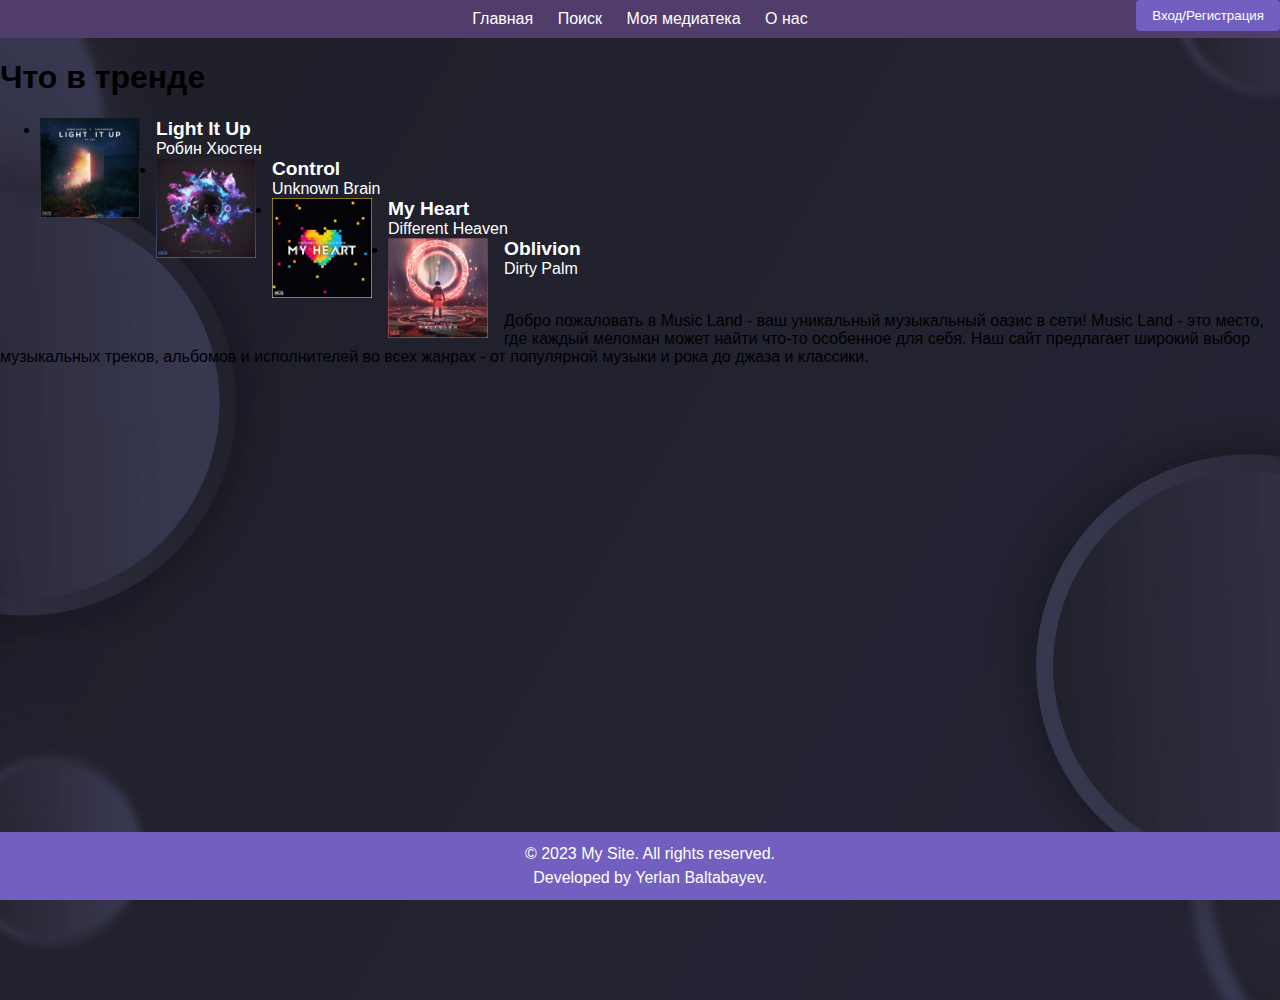
<file: index.html>
<!DOCTYPE html>
<html lang="en">
<head>
    <meta charset="UTF-8">
    <meta name="viewport" content="width=device-width, initial-scale=1.0">
    <title>Music Land</title>
    <link rel="stylesheet" href="styles.css">
</head>
<body>
    <header>
        <nav>
            </div>
    
            <!-- Главная -->
            <ul>
                <li><a href="index.html">Главная</a></li>
                <!-- Поиск -->
                <li><a href="search.html">Поиск</a></li>
                <!-- Моя медиатека -->
                <li>
                    <a href="my_media.html">Моя медиатека</a>
                    <ul class="submenu">
                        <li><a href="genres.html">Жанры</a></li>
                        <li><a href="my_musix.html">Моя музыка</a></li>
                        <li><a href="anim.html">Анимация</a></li>
                    </ul>
                </li>
                <!-- О нас -->
                <li>
                    <a href="#">О нас</a>
                    <ul class="submenu">
                        <li><a href="contacts.html">Команда</a></li>
                        <li><a href="history.html">История</a></li>
                        <li><a href="about.html">Подробно о музыке</a></li>
                    </ul>
                </li>
            </ul>
        </nav>
        <button class="login-button">Вход/Регистрация</button>
    </header>
    <main>
        <h1>Что в тренде</h1>
        <ul class="song-list">
          <li class="song-item">
            <img class="song-image" src="images/index/lightitup.jpg" alt="Music Land Logo">
            <h2 class="song-title">Light It Up</h2>
            <p class="song-artist">Робин Хюстен</p>
          </li>
          <li class="song-item">
            <img class="song-image" src="images/index/control.jpg" alt="Music Land Logo">
            <h2 class="song-title">Control</h2>
            <p class="song-artist">Unknown Brain</p>
          </li>
          <li class="song-item">
            <img class="song-image" src="images/index/myheart.jpg" alt="Music Land Logo">
            <h2 class="song-title">My Heart</h2>
            <p class="song-artist">Different Heaven</p>
          </li>
          <li class="song-item">
            <img class="song-image" src="images/index/dirtypalm.jpg" alt="Music Land Logo">
            <h2 class="song-title">Oblivion</h2>
            <p class="song-artist">Dirty Palm</p>
          </li>
        </ul>
        <span><br>Добро пожаловать в Music Land - ваш уникальный музыкальный оазис в сети! Music Land - это место, где каждый меломан может найти что-то особенное для себя. Наш сайт предлагает широкий выбор музыкальных треков, альбомов и исполнителей во всех жанрах - от популярной музыки и рока до джаза и классики.
</span>
      </main>
      
      <div class="site-info">
        <p>&copy; 2023 My Site. All rights reserved.</p>
        <p>Developed by Yerlan Baltabayev.</p>
      </div>
    </body>
</html>
</file>
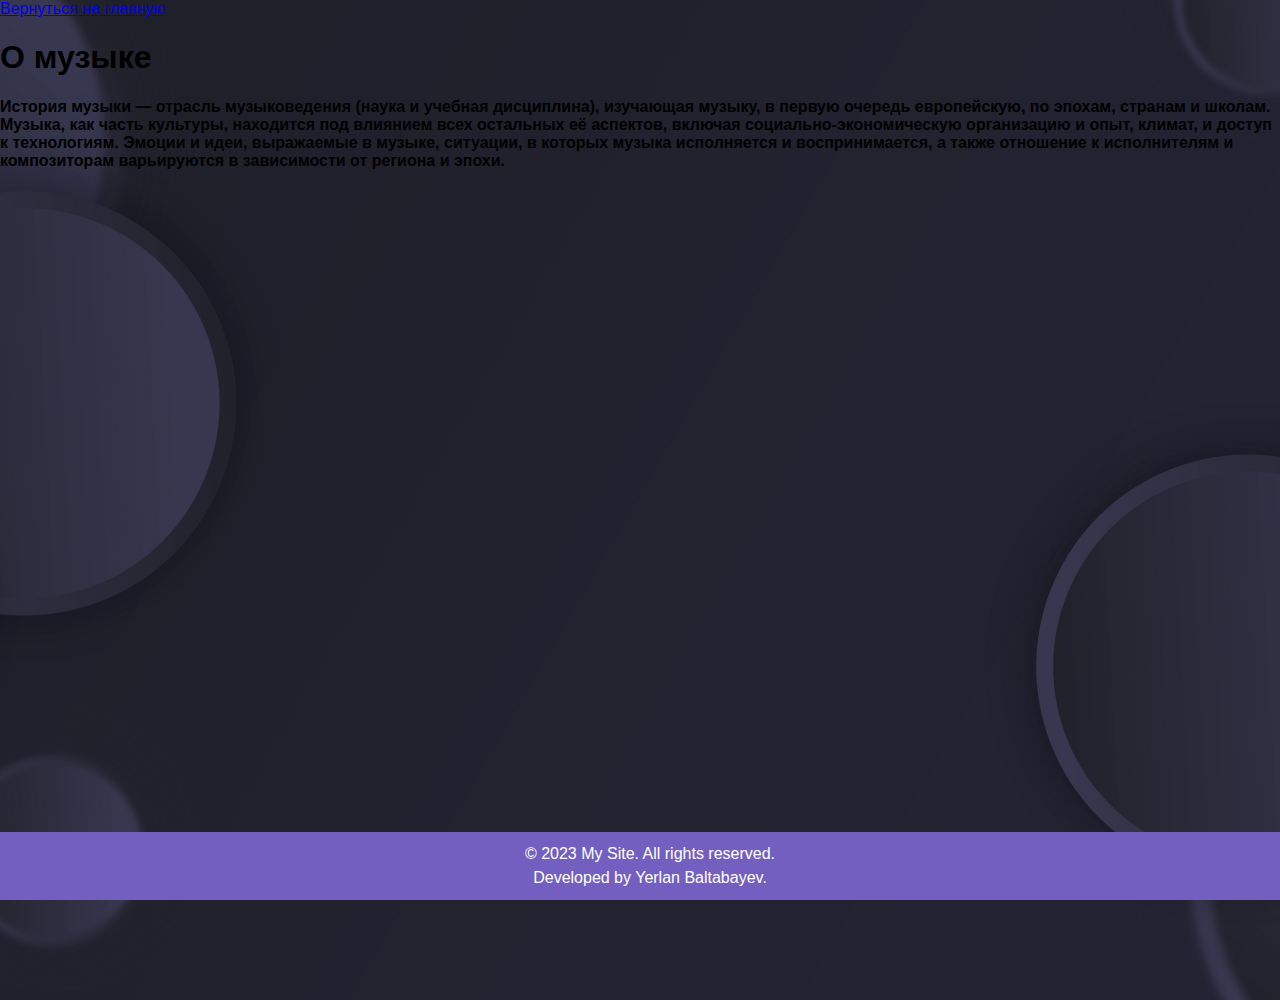
<file: about.html>
<!DOCTYPE html>
<html lang="en">
<head>
    <meta charset="UTF-8">
    <meta name="viewport" content="width=device-width, initial-scale=1.0">
    <title>Music Land</title>
    <link rel="stylesheet" href="styles.css">
</head>
<a href="index.html">Вернуться на главную</a>
<body>
    <h1>О музыке</h1>
    <h4>История музыки — отрасль музыковедения (наука и учебная дисциплина), изучающая музыку, в первую очередь европейскую, по эпохам, странам и школам. Музыка, как часть культуры, находится под влиянием всех остальных её аспектов, включая социально-экономическую организацию и опыт, климат, и доступ к технологиям. Эмоции и идеи, выражаемые в музыке, ситуации, в которых музыка исполняется и воспринимается, а также отношение к исполнителям и композиторам варьируются в зависимости от региона и эпохи.</h4>
    

      
      <div class="site-info">
        <p>&copy; 2023 My Site. All rights reserved.</p>
        <p>Developed by Yerlan Baltabayev.</p>
      </div>
    </body>
</html>
</file>
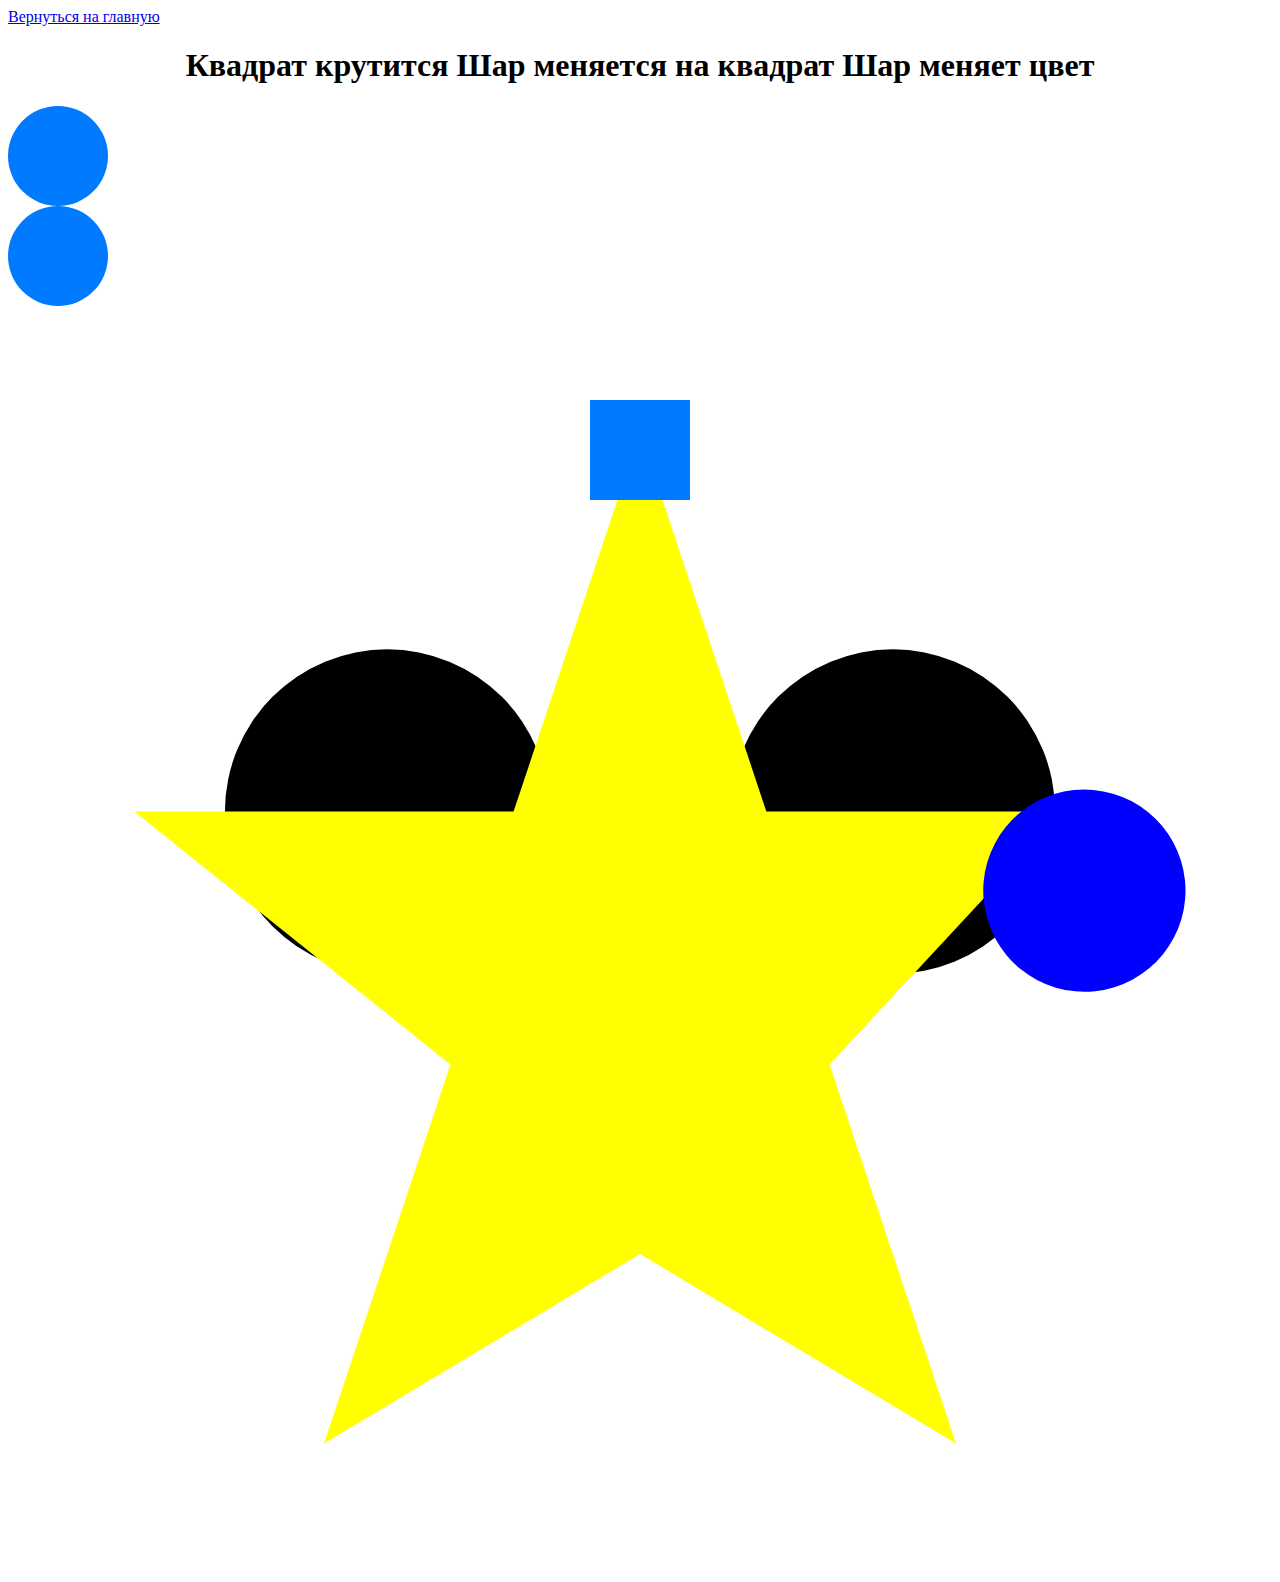
<file: anim.html>
<!DOCTYPE html>
<html lang="en">
<head>
    <meta charset="UTF-8">
    <meta name="viewport" content="width=device-width, initial-scale=1.0">
    <title>CSS Animation</title>
    <a href="index.html">Вернуться на главную</a>
    <h1 style="text-align: center;">Квадрат крутится Шар меняется на квадрат Шар меняет цвет</h1>
    <style>
        .animated-object {
            width: 100px;
            height: 100px;
            background-color: #007bff;
            position: absolute;
            top: 50%;
            left: 50%;
            transform: translate(-50%, -50%);
            animation: move 2s infinite alternate;
        }

        @keyframes move {
            0% {
                transform: translate(-50%, -50%) rotate(0deg);
            }
            100% {
                transform: translate(-50%, -50%) rotate(360deg);
            }
        }

        .transformed-object-1 {
            transform: scale(1.2);
        }

        .transformed-object-2 {
            transform: rotate(45deg);
        }

        .transformed-object-3 {
            transform: skew(20deg, 10deg);
        }
    </style>
        <style>
            .animated-object2 {
                width: 100px;
                height: 100px;
                background-color: #007bff;
                border-radius: 50%;
                position: left;
                top: 50%;
                left: 50%;
                animation: changeShape 2s linear infinite alternate;
            }
    
            @keyframes changeShape {
                0% {
                    border-radius: 50%;
                }
                100% {
                    border-radius: 0%;
                }
            }
        </style>
        <style>
            .animated-object3 {
                width: 100px;
                height: 100px;
                background-color: #007bff;
                border-radius: 50%;
                position: right;
                top: 50%;
                left: 50%;
                animation: changeColor 2s linear infinite alternate;
            }
    
            @keyframes changeColor {
                0% {
                    background-color: #007bff;
                }
                100% {
                    background-color: #ff6347;
                }
            }
        </style>
</head>
<body>
    <div class="animated-object"></div>
    <div class="animated-object2"></div>
    <div class="animated-object3"></div>
    <div class="transformed-object-1"></div>
    <div class="transformed-object-2"></div>
    <div class="transformed-object-3"></div>
</body>
<svg class="animated-svg" viewBox="0 0 100 100">
    <!-- Анимация моргания глаза -->
    <circle cx="30" cy="40" r="10" fill="black">
        <animate attributeName="r" values="10; 15; 10" dur="1s" repeatCount="indefinite" />
    </circle>
    <circle cx="70" cy="40" r="10" fill="black">
        <animate attributeName="r" values="10; 15; 10" dur="1s" repeatCount="indefinite" />
    </circle>

    <!-- Анимация мигания звезды -->
    <polygon points="50,10 60,40 90,40 65,60 75,90 50,75 25,90 35,60 10,40 40,40" fill="yellow">
        <animate attributeName="points" values="50,10 60,40 80,40 65,60 75,90 50,75 25,90 35,60 10,40 40,40; 
                                               50,10 60,40 90,40 65,60 75,90 50,75 25,90 35,60 10,40 40,40" dur="2s" repeatCount="indefinite" />
    </polygon>

    <!-- Анимация вращения круга -->
    <circle cx="25" cy="25" r="8" fill="blue">
        <animateTransform attributeName="transform" type="rotate" from="0 50 50" to="360 50 50" dur="2s" repeatCount="indefinite" />
    </circle>
</svg>
</html>
</file>
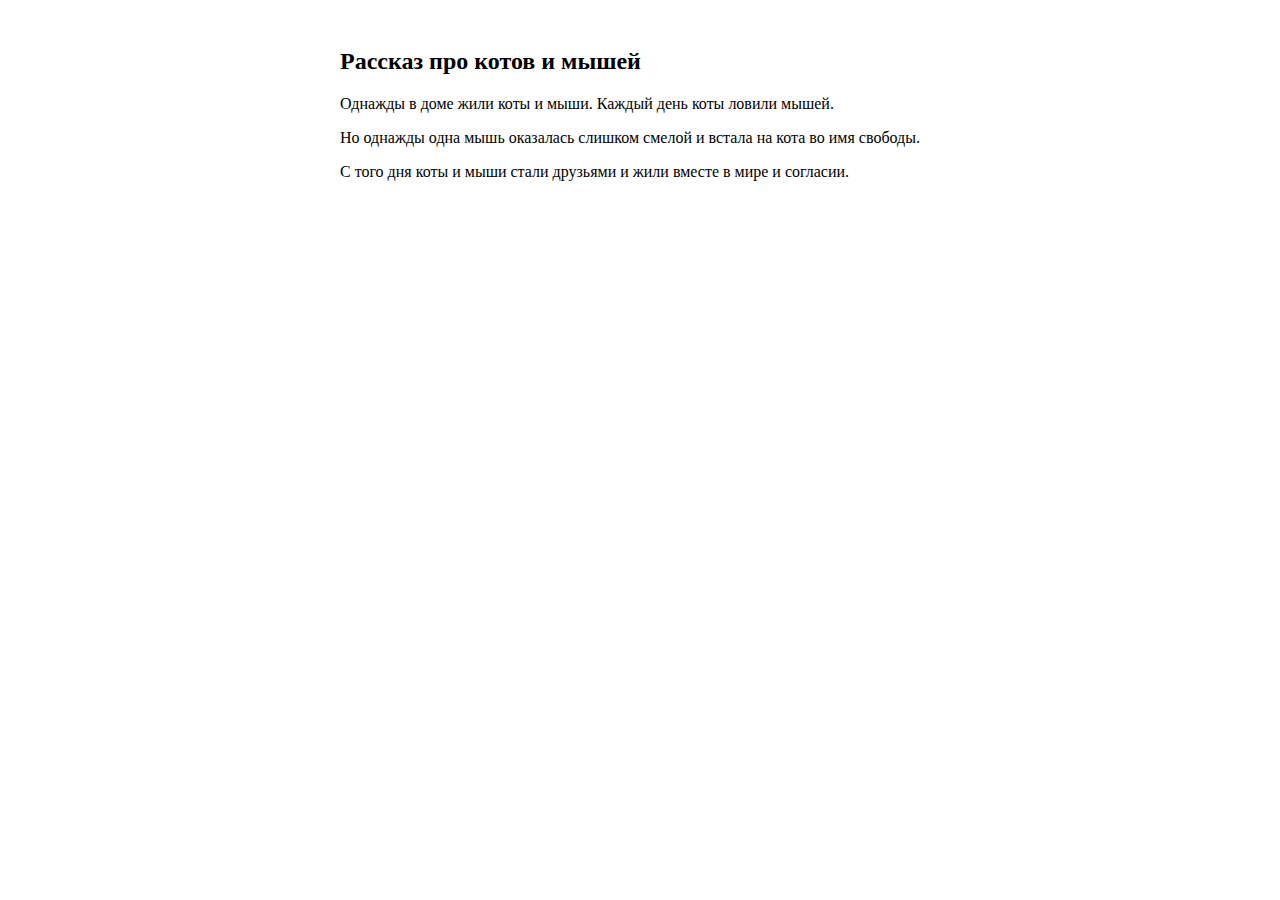
<file: cats.html>
<!DOCTYPE html>
<html lang="en">
<head>
<meta charset="UTF-8">
<meta name="viewport" content="width=device-width, initial-scale=1.0">
<title>Коты и мыши</title>
<style>
  .container {
  max-width: 600px;
  margin: 0 auto;
  padding: 20px;
}

.cat img {
  vertical-align: middle;
}
</style>
</head>
<body>

<div class="container">
  <h2>Рассказ про котов и мышей</h2>
  <div id="story">
    <p>Однажды в доме жили <span class="cat">коты</span> и <span class="mouse">мыши</span>.
    Каждый день <span class="cat">коты</span> ловили <span class="mouse">мышей</span>.</p>
    <p>Но однажды одна <span class="mouse">мышь</span> оказалась слишком смелой и встала
    на <span class="cat">кота</span> во имя свободы.</p>
    <p>С того дня <span class="cat">коты</span> и <span class="mouse">мыши</span>
    стали друзьями и жили вместе в мире и согласии.</p>
  </div>
</div>

<script src="https://code.jquery.com/jquery-3.6.0.min.js"></script>
<script>
  $(document).ready(function(){
  var originalText = $(".cat").html(); // Сохраняем оригинальный текст
  
  // При наведении мыши на слово "кот"
  $(".cat").mouseenter(function(){
    $(this).html('<img src="images/nadpis.jpg" alt="Кот">');
  });

  // При уходе мыши с слова "кот"
  $(".cat").mouseleave(function(){
    $(this).html(originalText); // Возвращаем оригинальный текст
  });
});

</script>
</body>
</html>
</file>
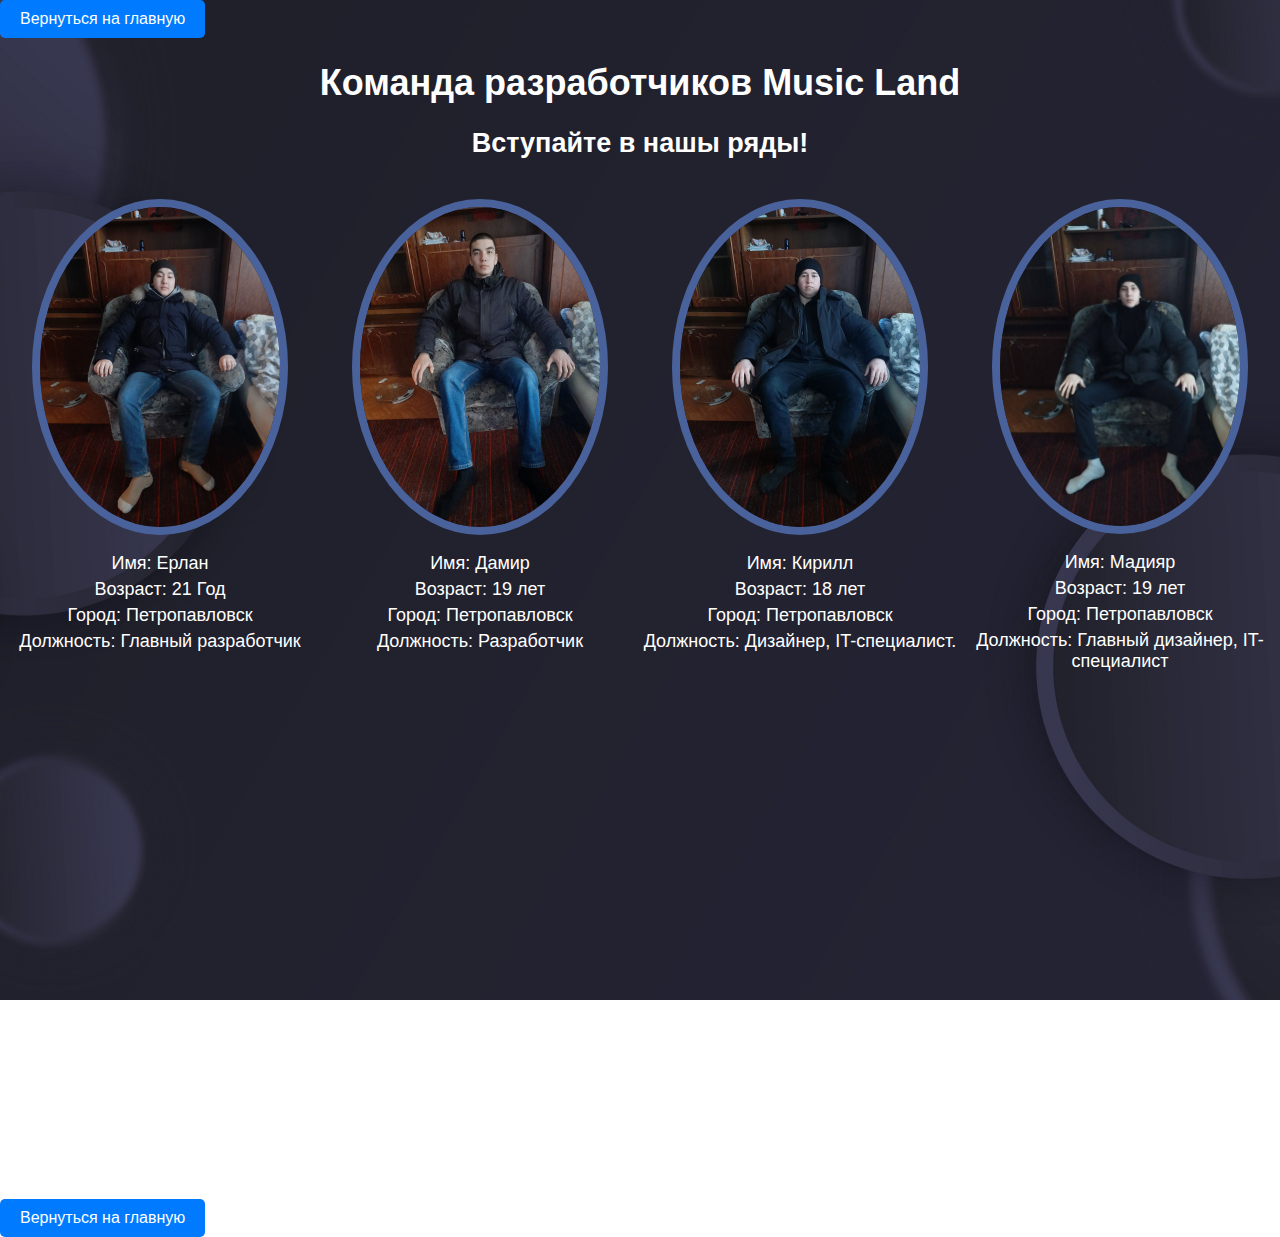
<file: contacts.html>
<!DOCTYPE html>
<html lang="en">
<head>
    <meta charset="UTF-8">
    <meta name="viewport" content="width=device-width, initial-scale=1.0">
    <title>Music Land</title>
    <link rel="stylesheet" href="stylesteam.css">
</head>
<a href="index.html" class="return-btn">Вернуться на главную</a>
<div>
    <h1 style="text-align: center;">Команда разработчиков Music Land</h1>
    <h2 style="text-align: center;">Вступайте в нашы ряды!</h2>
</div>
<div class="panel">
    <div class="profile">
        <img src="images/erlan.jpg" alt="Profile Photo">
        <ul>
            <li>Имя: Ерлан</li>
            <li>Возраст: 21 Год</li>
            <li>Город: Петропавловск</li>
            <li>Должность: Главный разработчик</li>
        </ul>
    </div>
    <div class="profile">
        <img src="images/damir.jpg" alt="Profile Photo">
        <ul>
            <li>Имя: Дамир</li>
            <li>Возраст: 19 лет</li>
            <li>Город: Петропавловск</li>
            <li>Должность: Разработчик</li>
        </ul>
    </div>
    <div class="profile">
        <img src="images/kirill.jpg" alt="Profile Photo">
        <ul>
            <li>Имя: Кирилл</li>
            <li>Возраст: 18 лет</li>
            <li>Город: Петропавловск</li>
            <li>Должность: Дизайнер, IT-специалист.</li>
        </ul>
    </div>
    <div class="profile">
        <img src="images/madik.jpg" alt="Profile Photo">
        <ul>
            <li>Имя: Мадияр</li>
            <li>Возраст: 19 лет</li>
            <li>Город: Петропавловск</li>
            <li>Должность: Главный дизайнер, IT-специалист</li>
        </ul>
    </div>
</div>
<a href="/" class="return-btn">Вернуться на главную</a>
</html>
</file>
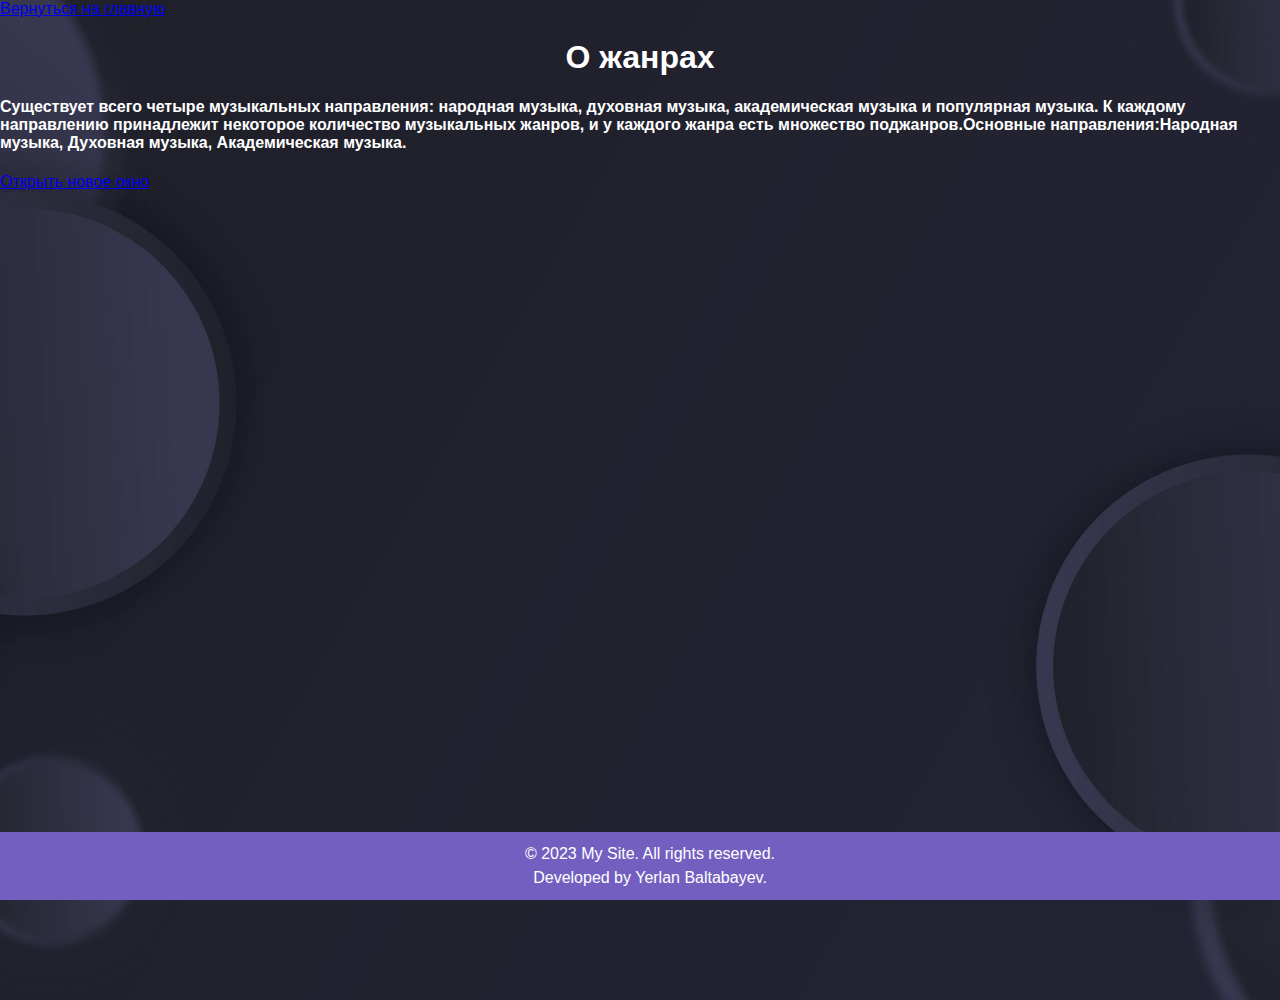
<file: genres.html>
<!DOCTYPE html>
<html lang="en">
<head>
    <meta charset="UTF-8">
    <meta name="viewport" content="width=device-width, initial-scale=1.0">
    <title>Music Land</title>
    <link rel="stylesheet" href="styles.css">
    <script src="tasklab12(1).js"></script>
</head>
<a href="index.html">Вернуться на главную</a>
<body>
    <h1 style="text-align: center;color: white;">О жанрах</h1>
    <h4 style="color: white;">Существует всего четыре музыкальных направления: народная музыка, духовная музыка, академическая музыка и популярная музыка. К каждому направлению принадлежит некоторое количество музыкальных жанров, и у каждого жанра есть множество поджанров.Основные направления:Народная музыка, Духовная музыка, Академическая музыка.</h4>

    <!-- Гиперссылка, при нажатии на которую открывается новое окно -->
<a href="#" onclick="openNewWindow(); return false;">Открыть новое окно</a>

      
      <div class="site-info">
        <p>&copy; 2023 My Site. All rights reserved.</p>
        <p>Developed by Yerlan Baltabayev.</p>
      </div>
    </body>
</html>
</file>
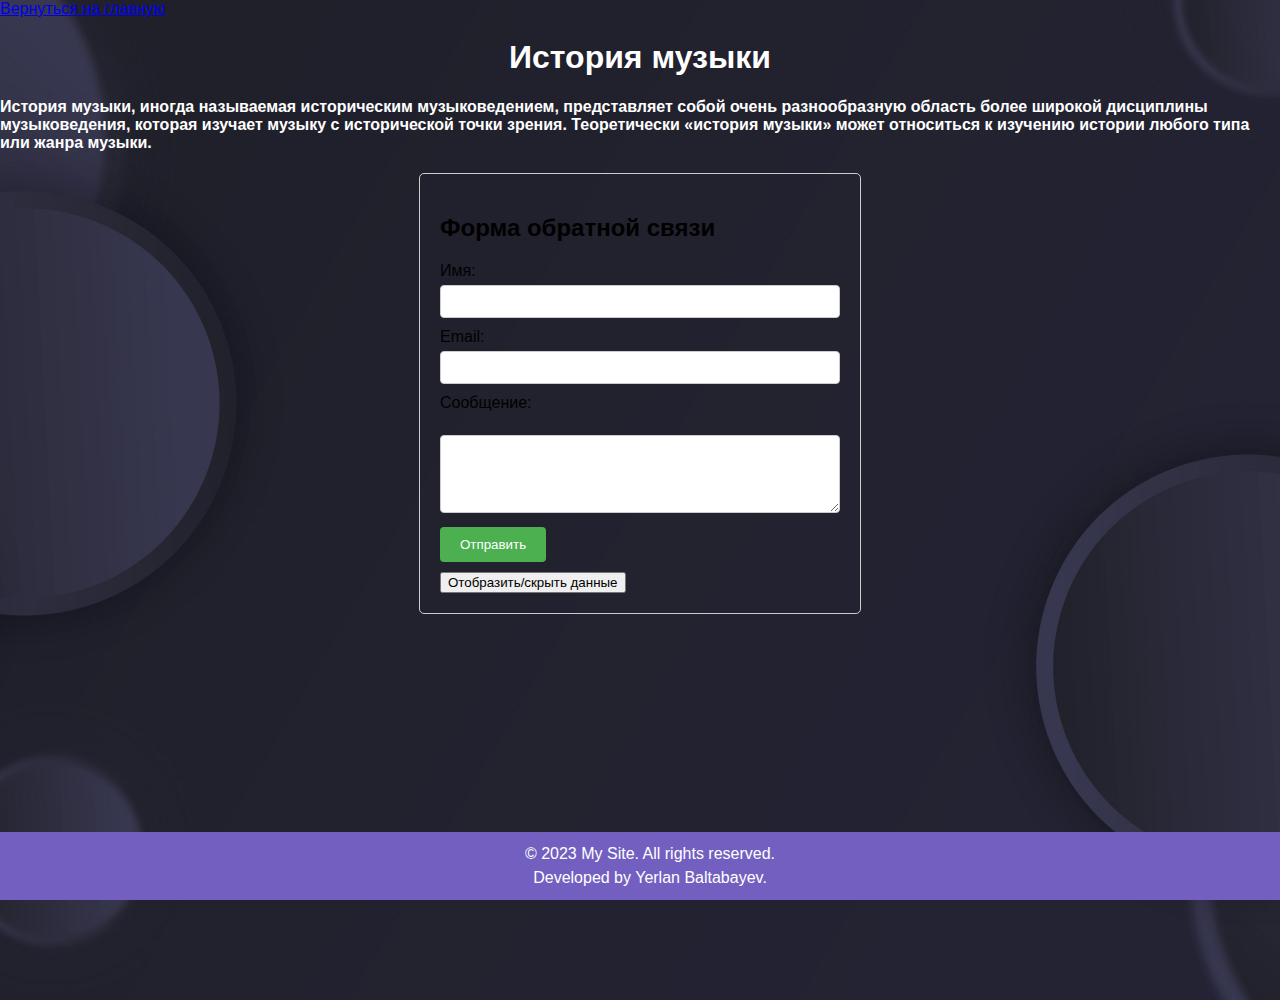
<file: history.html>
<!DOCTYPE html>
<html lang="en">
<head>
    <meta charset="UTF-8">
    <meta name="viewport" content="width=device-width, initial-scale=1.0">
    <title>Music Land</title>
    <link rel="stylesheet" href="styles.css">
    <style>
    .container {
    max-width: 400px;
    margin: 0 auto;
    padding: 20px;
    border: 1px solid #ccc;
    border-radius: 5px;
  }
  
  label {
    display: block;
    margin-bottom: 5px;
  }
  
  input[type="text"],
  input[type="email"],
  textarea {
    width: 100%;
    padding: 8px;
    margin-bottom: 10px;
    border: 1px solid #ccc;
    border-radius: 4px;
    box-sizing: border-box;
  }
  
  input[type="submit"] {
    background-color: #4CAF50;
    color: white;
    padding: 10px 20px;
    border: none;
    border-radius: 4px;
    cursor: pointer;
  }
  
  input[type="submit"]:hover {
    background-color: #45a049;
  }
  
  #error-message {
    color: red;
    margin-top: 10px;
  }
  </style>
</head>
<a href="index.html">Вернуться на главную</a>
<body>
    <h1 style="text-align: center;color: white;">История музыки</h1>
    <h4 style="color: white;">История музыки, иногда называемая историческим музыковедением, представляет собой очень разнообразную область более широкой дисциплины музыковедения, которая изучает музыку с исторической точки зрения. Теоретически «история музыки» может относиться к изучению истории любого типа или жанра музыки.</h4>
    
    <div class="container">
      <h2>Форма обратной связи</h2>
      <form id="contactForm" onsubmit="return validateForm()">
        <label for="name">Имя:</label>
        <input type="text" id="name" name="name" required><br>
    
        <label for="email">Email:</label>
        <input type="email" id="email" name="email" required><br>
    
        <label for="message">Сообщение:</label><br>
        <textarea id="message" name="message" rows="4" cols="50" required></textarea><br>
    
        <input type="submit" value="Отправить">
      </form>
      <div id="error-message"></div>
      
      <button onclick="toggleData()">Отобразить/скрыть данные</button>
      <div id="dataContainer" style="display: none;"></div>
    </div>  
    
    <script>
    // Создание пользовательского объекта для хранения данных
var userData = {
    name: "",
    email: "",
    message: ""
  };
  
  // Функция для сохранения данных, введенных пользователем
  function saveData() {
    userData.name = document.getElementById('name').value;
    userData.email = document.getElementById('email').value;
    userData.message = document.getElementById('message').value;
  }
  
  // Функция для отображения или скрытия данных на странице
  function toggleData() {
    var dataContainer = document.getElementById('dataContainer');
    var display = dataContainer.style.display;
    if (display === "none") {
      dataContainer.style.display = "block";
      displayData();
    } else {
      dataContainer.style.display = "none";
    }
  }
  
  // Функция для отображения данных на странице
  function displayData() {
    var dataContainer = document.getElementById('dataContainer');
    dataContainer.innerHTML = "<h3>Данные пользователя:</h3>" +
                              "<p><strong>Имя:</strong> " + userData.name + "</p>" +
                              "<p><strong>Email:</strong> " + userData.email + "</p>" +
                              "<p><strong>Сообщение:</strong> " + userData.message + "</p>";
  }
  
    </script>
    <script>
      function validateForm() {
    var name = document.getElementById('name').value;
    var email = document.getElementById('email').value;
    var message = document.getElementById('message').value;
  
    var errorMessage = "";
  
    if (name == "") {
      errorMessage += "Пожалуйста, введите ваше имя.\n";
    }
    if (email == "") {
      errorMessage += "Пожалуйста, введите ваш email.\n";
    } else if (!validateEmail(email)) {
      errorMessage += "Пожалуйста, введите корректный email.\n";
    }
    if (message == "") {
      errorMessage += "Пожалуйста, введите ваше сообщение.\n";
    }
  
    if (errorMessage !== "") {
      document.getElementById('error-message').innerText = errorMessage;
      return false;
    }
  
    // Здесь может быть отправка данных формы на сервер или другие действия
    alert("Ваше сообщение отправлено!");
  
    return true;
  }
  
  function validateEmail(email) {
    var re = /\S+@\S+\.\S+/;
    return re.test(email);
  }
  
    </script>
      <div class="site-info">
        <p>&copy; 2023 My Site. All rights reserved.</p>
        <p>Developed by Yerlan Baltabayev.</p>
      </div>
    </body>
</html>
</file>
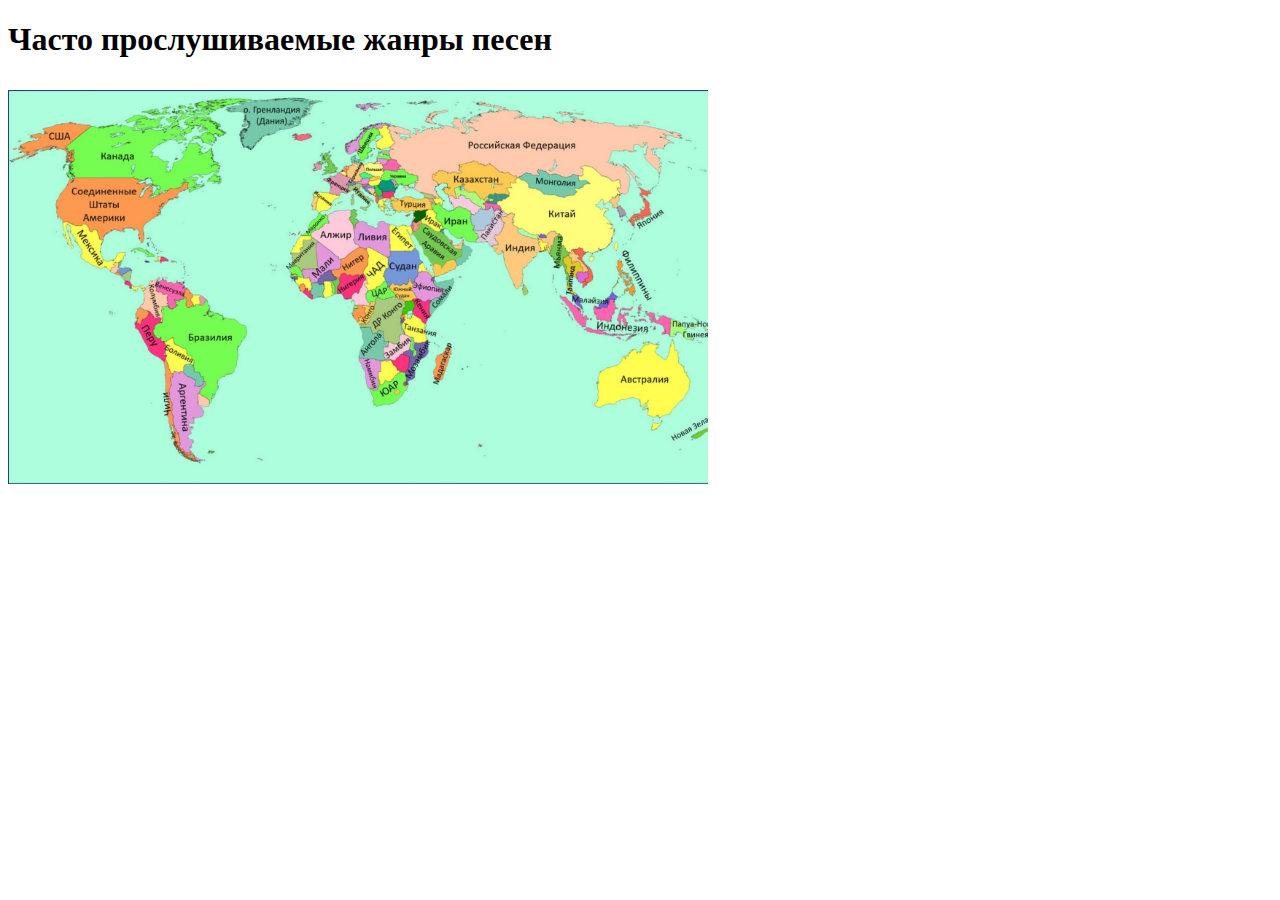
<file: map.html>
<!DOCTYPE html>
<html lang="en">
<head>
  <meta charset="UTF-8">
  <meta name="viewport" content="width=device-width, initial-scale=1.0">
  <title>Политическая карта мира</title>
  <style>
    /* Стили для карты */
    #map {
      width: 700px;
      height: auto;
      margin-top: 10px; /* Дополнительный отступ над картой */
    }

    #tooltip {
      position: absolute;
      background-color: #007acc;
      color: white;
      padding: 5px;
      display: none;
    }
  </style>
</head>
<body>
  <section>
    <h1 id="branchTitle">Часто прослушиваемые жанры песен</h1>
    <img id="map" src="images/world-map.jpg" width="700px" height="auto" alt="Map" usemap="#image-map">

    <map name="image-map">
      <area shape="rect" coords="61,90,134,137" href="#1-rect" alt="Страна: США, Жанр: Хип-хоп, Популярный исполнитель жанра: Eminem, Основатель жанра: Клив Кемпбел">
      <area shape="rect" coords="430,81,500,100" href="#2-rect" alt="Страна: Казахстан, Жанр: Поп, Популярный исполнитель жанра: Michael Jackson, Основатель жанра: Madonna">
      <area shape="rect" coords="455,74,490,80" href="#3-rect" alt="Страна: Казахстан, Жанр: Поп, Популярный исполнитель жанра: Michael Jackson, Основатель жанра: Madonna">
      <area shape="rect" coords="20,37,56,56" href="#4-rect" alt="Страна: США, Жанр: Хип-хоп, Популярный исполнитель жанра: Eminem, Основатель жанра: Клив Кемпбел">
      <area shape="rect" coords="601,279,667,313" href="#5-rect" alt="Страна: Австралия, Жанр: Рок-н-ролл, Популярный исполнитель жанра: AC/DC, Основатель жанра: Кайли Миног">
      <area shape="rect" coords="390,36,620,75" href="#6-rect" alt="Страна: Российская Федерация, Жанр: Русский рэп, Популярный исполнитель жанра: Oxxxymiron, Основатель жанра: Александр Астров">
    </map>

    <div id="tooltip"></div>
  </section>

  <script>
    /* Скрипт для карты */
    const areas = document.querySelectorAll('area');
    const tooltip = document.getElementById('tooltip');

    areas.forEach(area => {
      area.addEventListener('mouseover', function() {
        const info = this.getAttribute('alt').split(', ');
        const country = info[0].split(': ')[1];
        const genre = info[1].split(': ')[1];
        const popularArtist = info[2].split(': ')[1];
        const genreFounder = info[3].split(': ')[1];
        const coords = this.getBoundingClientRect();
        tooltip.style.top = coords.top + 'px';
        tooltip.style.left = coords.right + 'px';
        tooltip.innerHTML = '<ul><li>Страна: ' + country + '</li><li>Жанр: ' + genre + '</li><li>Популярный исполнитель: ' + popularArtist + '</li><li>Основатель жанра: ' + genreFounder + '</li></ul>';
        tooltip.style.display = 'block';
      });

      area.addEventListener('mouseout', function() {
        tooltip.style.display = 'none';
      });
    });
  </script>
</body>
</html>
</file>
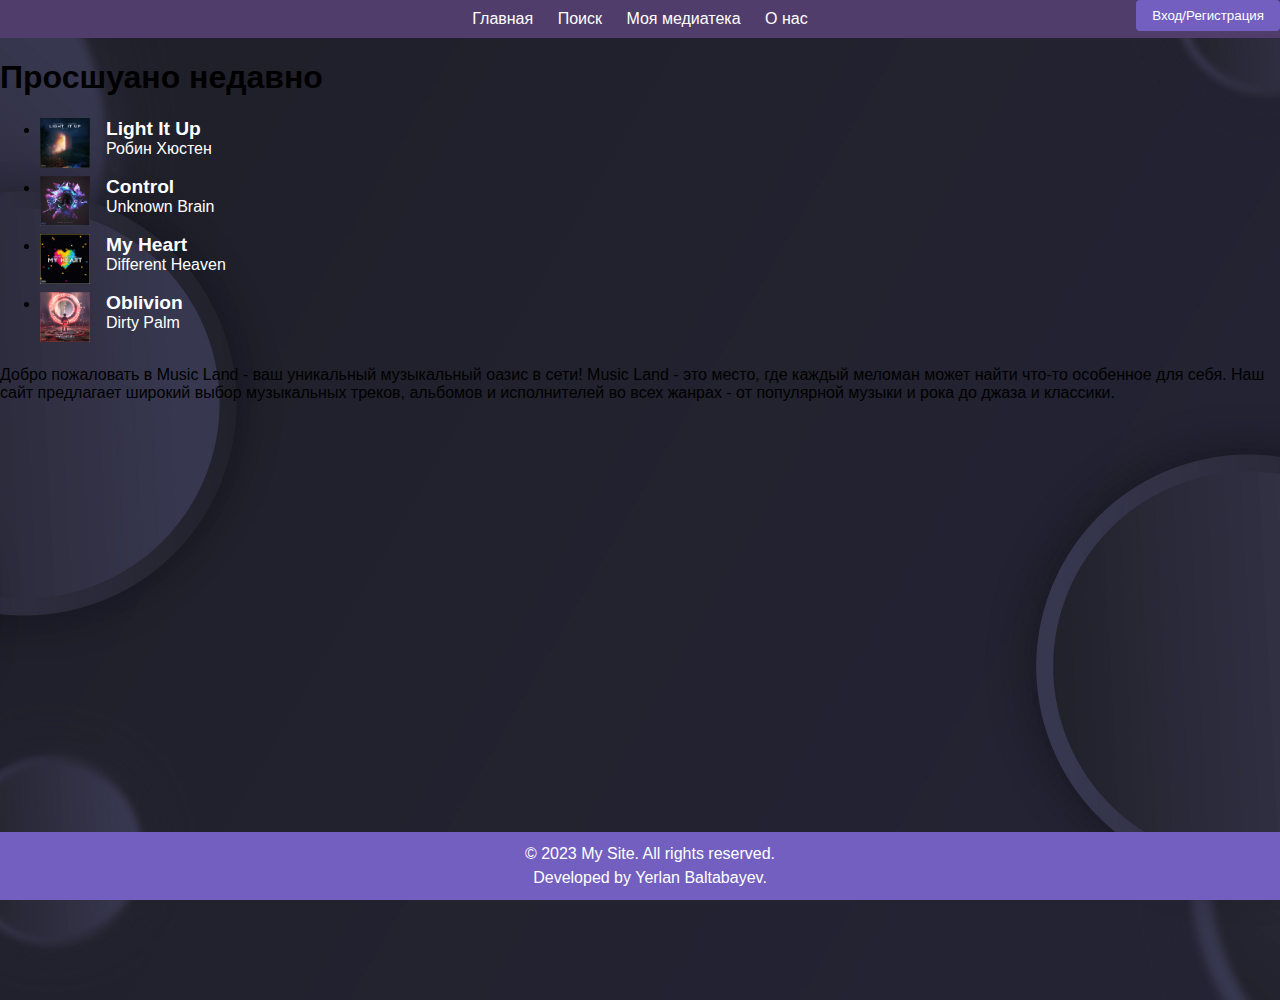
<file: my_media.html>
<!DOCTYPE html>
<html lang="en">
<head>
    <meta charset="UTF-8">
    <meta name="viewport" content="width=device-width, initial-scale=1.0">
    <title>Music Land</title>
    <link rel="stylesheet" href="stylesmedia.css">
</head>
<body>
    <header>
        <nav>
            </div>
    
            <!-- Главная -->
            <ul>
                <li><a href="index.html">Главная</a></li>
                <!-- Поиск -->
                <li><a href="search.html">Поиск</a></li>
                <!-- Моя медиатека -->
                <li>
                    <a href="my_media.html">Моя медиатека</a>
                    <ul class="submenu">
                        <li><a href="genres.html">Жанры</a></li>
                        <li><a href="my_musix.html">Моя музыка</a></li>
                        <li><a href="#"></a></li>
                    </ul>
                </li>
                <!-- О нас -->
                <li>
                    <a href="#">О нас</a>
                    <ul class="submenu">
                        <li><a href="contacts.html">Команда</a></li>
                        <li><a href="history.html">История</a></li>
                        <li><a href="about.html">Подробно о музыке</a></li>
                    </ul>
                </li>
            </ul>
        </nav>
        <button class="login-button">Вход/Регистрация</button>
    </header>
    <main>
        <h1>Просшуано недавно</h1>
        <ul class="song-list">
          <li class="song-item">
            <img class="song-image" src="images/index/lightitup.jpg" alt="Music Land Logo">
            <h2 class="song-title">Light It Up</h2>
            <p class="song-artist">Робин Хюстен</p><br>
          </li>
          <li class="song-item">
            <img class="song-image" src="images/index/control.jpg" alt="Music Land Logo">
            <h2 class="song-title">Control</h2>
            <p class="song-artist">Unknown Brain</p><br>
          </li>
          <li class="song-item">
            <img class="song-image" src="images/index/myheart.jpg" alt="Music Land Logo">
            <h2 class="song-title">My Heart</h2>
            <p class="song-artist">Different Heaven</p><br>
          </li>
          <li class="song-item">
            <img class="song-image" src="images/index/dirtypalm.jpg" alt="Music Land Logo">
            <h2 class="song-title">Oblivion</h2>
            <p class="song-artist">Dirty Palm</p>
          </li>
        </ul>
        <span><br>Добро пожаловать в Music Land - ваш уникальный музыкальный оазис в сети! Music Land - это место, где каждый меломан может найти что-то особенное для себя. Наш сайт предлагает широкий выбор музыкальных треков, альбомов и исполнителей во всех жанрах - от популярной музыки и рока до джаза и классики.
</span>
      </main>
      
      <div class="site-info">
        <p>&copy; 2023 My Site. All rights reserved.</p>
        <p>Developed by Yerlan Baltabayev.</p>
      </div>
    </body>
</html>
</file>
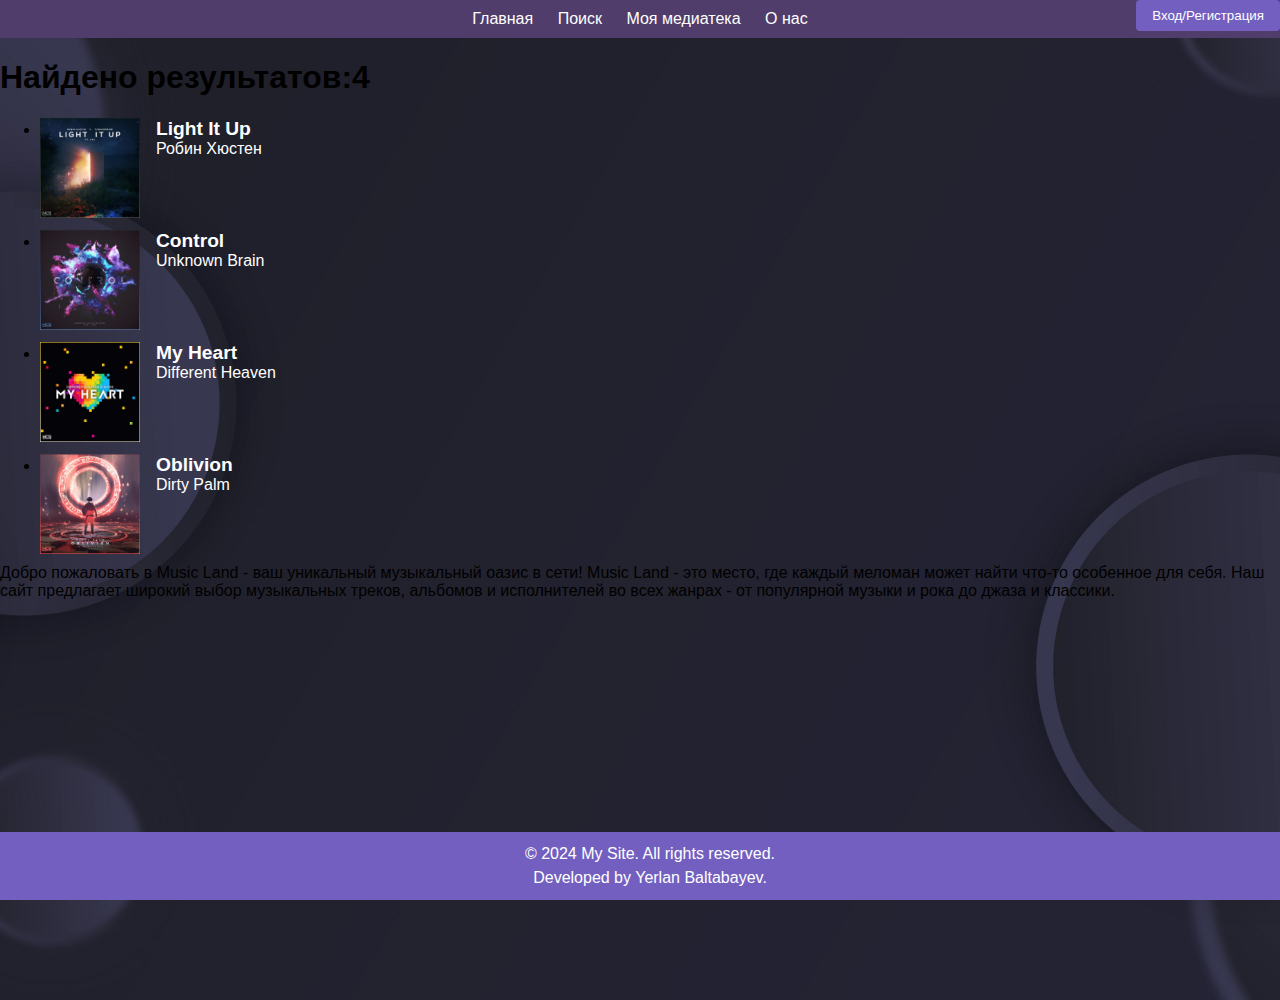
<file: search.html>
<!DOCTYPE html>
<html lang="en">
<head>
    <meta charset="UTF-8">
    <meta name="viewport" content="width=device-width, initial-scale=1.0">
    <title>Music Land</title>
    <link rel="stylesheet" href="styles.css">
</head>
<body>
    <header>
        <nav>
            </div>
    
            <!-- Главная -->
            <ul>
                <li><a href="index.html">Главная</a></li>
                <!-- Поиск -->
                <li><a href="search.html">Поиск</a></li>
                <!-- Моя медиатека -->
                <li>
                    <a href="my_media.html">Моя медиатека</a>
                    <ul class="submenu">
                        <li><a href="genres.html">Список Жанров</a></li>
                        <li><a href="my_musix.html">Моя музыка</a></li>
                        <li><a href="#"></a></li>
                    </ul>
                </li>
                <!-- О нас -->
                <li>
                    <a href="#">О нас</a>
                    <ul class="submenu">
                        <li><a href="contacts.html">Команда</a></li>
                        <li><a href="history.html">История</a></li>
                        <li><a href="about.html">Подробно о музыке</a></li>
                    </ul>
                </li>
            </ul>
        </nav>
        <button class="login-button">Вход/Регистрация</button>
    </header>
    <main>
        <h1>Найдено результатов:4</h1>
        <ul class="song-list">
          <li class="song-item">
            <img class="song-image" src="images/index/lightitup.jpg" alt="Music Land Logo">
            <h2 class="song-title">Light It Up</h2>
            <p class="song-artist">Робин Хюстен</p><br><br><br><br>
          </li>
          <li class="song-item">
            <img class="song-image" src="images/index/control.jpg" alt="Music Land Logo">
            <h2 class="song-title">Control</h2>
            <p class="song-artist">Unknown Brain</p><br><br><br><br>
          </li>
          <li class="song-item">
            <img class="song-image" src="images/index/myheart.jpg" alt="Music Land Logo">
            <h2 class="song-title">My Heart</h2>
            <p class="song-artist">Different Heaven</p><br><br><br><br>
          </li>
          <li class="song-item">
            <img class="song-image" src="images/index/dirtypalm.jpg" alt="Music Land Logo">
            <h2 class="song-title">Oblivion</h2>
            <p class="song-artist">Dirty Palm</p>
          </li>
        </ul>
        <span><br><br><br>Добро пожаловать в Music Land - ваш уникальный музыкальный оазис в сети! Music Land - это место, где каждый меломан может найти что-то особенное для себя. Наш сайт предлагает широкий выбор музыкальных треков, альбомов и исполнителей во всех жанрах - от популярной музыки и рока до джаза и классики.
</span>
      </main>
      
      <div class="site-info">
        <p>&copy; 2024 My Site. All rights reserved.</p>
        <p>Developed by Yerlan Baltabayev.</p>
      </div>
    </body>
</html>
</file>
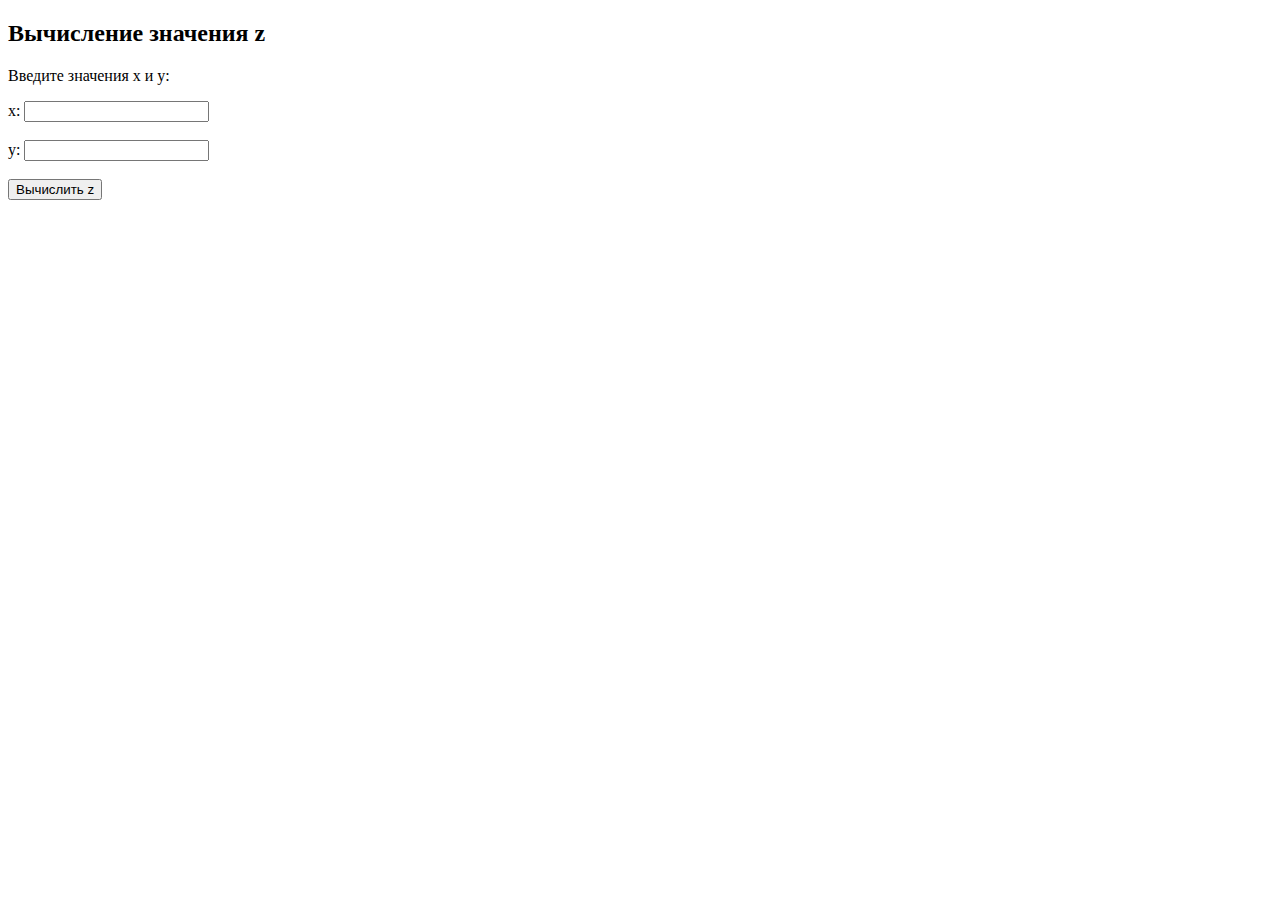
<file: lab11/task1.html>
<!DOCTYPE html>
<html lang="en">
<head>
    <meta charset="UTF-8">
    <meta name="viewport" content="width=device-width, initial-scale=1.0">
    <title>Вычисление значения z</title>
    <script>
        function calculateZ() {
            // Получаем значения x и y из полей ввода
            var x = parseFloat(document.getElementById('x').value);
            var y = parseFloat(document.getElementById('y').value);

            // Вычисляем значение z в соответствии с условием
            var z;
            if (x > y) {
                z = x - y;
            } else {
                z = y - x + 1;
            }

            // Выводим результат в элемент с id "result"
            document.getElementById('result').textContent = 'z = ' + z;
        }
    </script>
</head>
<body>
    <h2>Вычисление значения z</h2>
    <p>Введите значения x и y:</p>
    <label for="x">x:</label>
    <input type="number" id="x"><br><br>
    <label for="y">y:</label>
    <input type="number" id="y"><br><br>
    <button onclick="calculateZ()">Вычислить z</button>
    <p id="result"></p>
</body>
</html>
</file>
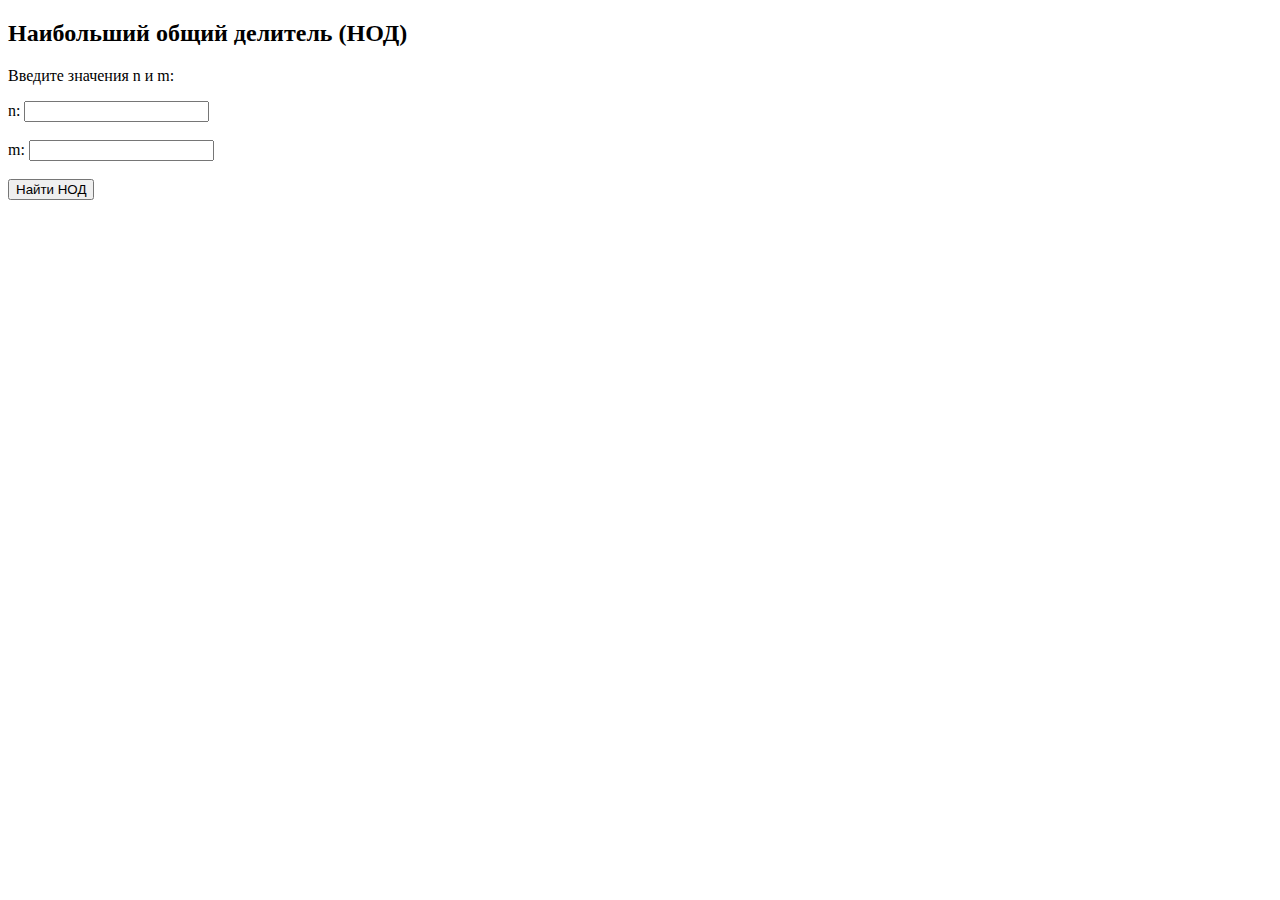
<file: lab11/task2.html>
<!DOCTYPE html>
<html lang="en">
<head>
    <meta charset="UTF-8">
    <meta name="viewport" content="width=device-width, initial-scale=1.0">
    <title>Наибольший общий делитель (НОД)</title>
    <script src="code.js"></script>
</head>
<body>
    <h2>Наибольший общий делитель (НОД)</h2>
    <p>Введите значения n и m:</p>
    <label for="n">n:</label>
    <input type="number" id="n"><br><br>
    <label for="m">m:</label>
    <input type="number" id="m"><br><br>
    <button onclick="findGCD()">Найти НОД</button>
    <p id="result"></p>
</body>
</html>
</file>
<file: styles.css>
body {
    background-image: url("images/index/u0.jpg");
    background-repeat: no-repeat;
    background-size: cover;
    height: 1000px;
    background-position: center center;
  }
  .logo {
    display: inline-block;
    margin-right: auto;
    margin-left: 20px;
    vertical-align: middle;
    width: 40px; /* Ширина логотипа */
    height: 40px; /* Высота логотипа */
    background-image: url('images/index/logo.jpg'); /* Путь к изображению логотипа */
    background-size: cover; /* Заполнение контейнера размером логотипа */
    background-repeat: no-repeat; /* Отключение повтора изображения */
    background-position: top left;
}

body {
    font-family: Arial, sans-serif;
    background-color: #f2f2f2;
    margin: 0;
    padding: 0;
  }
  .song-image {
    float: left;
    width: 100px;
    height: 100px;
    margin-right: 1rem;
  }
  
  .song-title {
    margin: 0;
    font-size: 1.2rem;
    color: white;
  }
  
  .song-artist {
    margin: 0;
    font-size: 1rem;
    color: #ffffff;
  }
  nav {
    background-color: #513d6c;
    color: #fff;
    padding: 10px 0;
    text-align: center;
}

nav ul {
    list-style-type: none;
    padding: 0;
    margin: 0;
}

nav ul li {
    display: inline-block;
    position: relative; /* Добавлено для корректного позиционирования подменю */
    margin-right: 20px;
}

nav ul li:last-child {
    margin-right: 0;
}

nav ul li a {
    color: #fff;
    text-decoration: none;
}

nav ul li a:hover {
    color: #ffd700;
}

/* Стили для второго уровня меню */
.submenu {
    display: none;
    position: absolute;
    background-color: #333;
    padding: 10px;
    top: 100%; /* Поднять подменю на уровень ниже родительского пункта меню */
    left: 0;
    z-index: 1;
}

nav ul li:hover .submenu {
    display: block;
}

.submenu li {
    display: block;
    margin-bottom: 5px;
}
  .container {
    max-width: 5000px;
    margin: 0 auto;
    padding: 0 20px;
  }
  

  
  .login-button {
    position: absolute; /* абсолютное позиционирование для позиционирования кнопки относительно окна браузера */
    top: 0; /* смещение от верхнего края окна браузера */
    right: 0; /* смещение от правого края окна браузера */
    padding: 0.5rem 1rem; /* настройка внешних отступов */
    background-color: #725FC0; /* фон кнопки */
    color: #fff; /* цвет текста */
    border: none; /* убираем границу */
    border-radius: 0.25rem; /* скругляем углы */
    cursor: pointer; /* указываем, что это кнопка */
  }
  
  
  body {
    font-family: Arial, sans-serif;
    margin: 0;
    padding: 0;
  }
  

  .footer {
    background-color: #28094f;
    color: #fff;
    padding: 10px;
    text-align: center;
    position: fixed;
    bottom: 0;
    left: 0;
    width: 100%;
    z-index: 1;
  }
  
  .footer a {
    color: #fff;
    text-decoration: none;
  }
  
  .footer a:hover {
    color: #ccc;
  }
  
  footer a:hover {
    color: #ccc;
  }
  .site-info {
    background-color: #725FC0;
    color: #fff;
    padding: 10px;
    text-align: center;
    position: fixed;
    bottom: 0;
    left: 0;
    width: 100%;
    z-index: 1;
    margin-top: 10px;
  }
  
  .site-info p {
    margin: 0;
    line-height: 1.5;
  }
</file>
<file: stylesteam.css>
body {
    background-image: url("images/index/u0.jpg");
    background-repeat: no-repeat;
    background-size: cover;
    height: 1000px;
    background-position: center center;
  }
  
.header {
    background-color: #ffffff; /* Используем темный цвет для контраста */
    padding: 10px;
    display: flex;
    justify-content: space-between;
    align-items: center;
}
body {
    margin: 0;
    padding: 0;
    font-family: 'Segoe UI', Tahoma, Geneva, Verdana, sans-serif; /* Используем более красочный шрифт */
    font-size: 18px;
    background-color: #ffffff;
    color: #ffffff;
}
.logo-link {
    display: inline-block; 
}
.logo {
    background: url('/photo/u0.png') center/cover no-repeat;
    width: 80px;
    height: 80px;
}
.menu {
    display: flex;
    margin-left: 50px;
}
.menu-item {
    margin-right: 50px;
    padding: 10px;
    text-decoration: none;
    color: #000000;
    position: relative;
}
.menu-item:hover::after {
    content: '';
    position: absolute;
    width: 100%;
    height: 3px;
    background-color: rgb(74, 98, 155);
    bottom: -5px;
    left: 0;
}
.login-btn {
    background-color: rgb(74, 98, 155);
    color: #333; /* Цвет текста черный для контраста */
    padding: 10px 20px;
    border: none;
    font-size: 16px;
    border-radius: 5px;
    margin-left: auto; /* Перемещаем кнопку входа вправо */
    cursor: pointer;
    margin-right: auto;
}
.container {
    max-width: 1200px;
    margin: auto;
}

footer {
    background-color: rgb(74, 98, 155);
    padding: 8px;
    margin-top: 50px;
}
.otstup {
    margin: 4px 0; /* Устанавливаем отступы для элементов <p> внутри списка */
}
.main-content {
    display: flex;
    height: 486px;
}
.dropdown {
    margin-top: 10px;
}

.dropdown-content {
    display: none;
    position: absolute;
    background-color: #ffffff;
    min-width: 150px;
    box-shadow: 0 8px 16px rgba(0,0,0,0.1);
    z-index: 1;
}

.dropdown-content a {
    color: #000000;
    padding: 12px 16px;
    text-decoration: none;
    display: block;
}

.dropdown-content a:hover {
    background-color: #f1f1f1;
}

.dropdown:hover .dropdown-content {
    display: block;
}
.panel {
    flex: 0 0 100%;
    height: 100%;
    display: flex;
    margin-top: 40px;
}

.profile {
    flex: 1;
    text-align: center;
}

.profile img {
    max-width: 240px;
    border: 8px solid  rgb(74, 98, 155);
    height: auto;
    border-radius: 50%;
    display: block; 
    margin: 0 auto;
}


.profile ul {
    list-style: none;
    padding: 0;
}

.profile li {
    margin-bottom: 5px;
}
.return-btn {
    display: inline-block;
    padding: 10px 20px;
    background-color: #007bff;
    color: #fff;
    text-decoration: none;
    border-radius: 5px;
    font-family: Arial, sans-serif;
    font-size: 16px;
    border: none;
    cursor: pointer;
}

.return-btn:hover {
    background-color: #0056b3;}
</file>
<file: stylesmedia.css>
body {
    background-image: url("images/index/u0.jpg");
    background-repeat: no-repeat;
    background-size: cover;
    height: 1000px;
    background-position: center center;
  }
  .logo {
    display: inline-block;
    margin-right: auto;
    margin-left: 20px;
    vertical-align: middle;
    width: 40px; /* Ширина логотипа */
    height: 40px; /* Высота логотипа */
    background-image: url('images/index/logo.jpg'); /* Путь к изображению логотипа */
    background-size: cover; /* Заполнение контейнера размером логотипа */
    background-repeat: no-repeat; /* Отключение повтора изображения */
    background-position: top left;
}

body {
    font-family: Arial, sans-serif;
    background-color: #f2f2f2;
    margin: 0;
    padding: 0;
  }
  .song-image {
    float: left;
    width: 50px;
    height: 50px;
    margin-right: 1rem;
  }
  
  .song-title {
    margin: 0;
    font-size: 1.2rem;
    color: white;
  }
  
  .song-artist {
    margin: 0;
    font-size: 1rem;
    color: #ffffff;
  }
  nav {
    background-color: #513d6c;
    color: #fff;
    padding: 10px 0;
    text-align: center;
}

nav ul {
    list-style-type: none;
    padding: 0;
    margin: 0;
}

nav ul li {
    display: inline-block;
    position: relative; /* Добавлено для корректного позиционирования подменю */
    margin-right: 20px;
}

nav ul li:last-child {
    margin-right: 0;
}

nav ul li a {
    color: #fff;
    text-decoration: none;
}

nav ul li a:hover {
    color: #ffd700;
}

/* Стили для второго уровня меню */
.submenu {
    display: none;
    position: absolute;
    background-color: #333;
    padding: 10px;
    top: 100%; /* Поднять подменю на уровень ниже родительского пункта меню */
    left: 0;
    z-index: 1;
}

nav ul li:hover .submenu {
    display: block;
}

.submenu li {
    display: block;
    margin-bottom: 5px;
}
  .container {
    max-width: 5000px;
    margin: 0 auto;
    padding: 0 20px;
  }
  

  
  .login-button {
    position: absolute; /* абсолютное позиционирование для позиционирования кнопки относительно окна браузера */
    top: 0; /* смещение от верхнего края окна браузера */
    right: 0; /* смещение от правого края окна браузера */
    padding: 0.5rem 1rem; /* настройка внешних отступов */
    background-color: #725FC0; /* фон кнопки */
    color: #fff; /* цвет текста */
    border: none; /* убираем границу */
    border-radius: 0.25rem; /* скругляем углы */
    cursor: pointer; /* указываем, что это кнопка */
  }
  
  
  body {
    font-family: Arial, sans-serif;
    margin: 0;
    padding: 0;
  }
  

  .footer {
    background-color: #28094f;
    color: #fff;
    padding: 10px;
    text-align: center;
    position: fixed;
    bottom: 0;
    left: 0;
    width: 100%;
    z-index: 1;
  }
  
  .footer a {
    color: #fff;
    text-decoration: none;
  }
  
  .footer a:hover {
    color: #ccc;
  }
  
  footer a:hover {
    color: #ccc;
  }
  .site-info {
    background-color: #725FC0;
    color: #fff;
    padding: 10px;
    text-align: center;
    position: fixed;
    bottom: 0;
    left: 0;
    width: 100%;
    z-index: 1;
    margin-top: 10px;
  }
  
  .site-info p {
    margin: 0;
    line-height: 1.5;
  }
</file>
